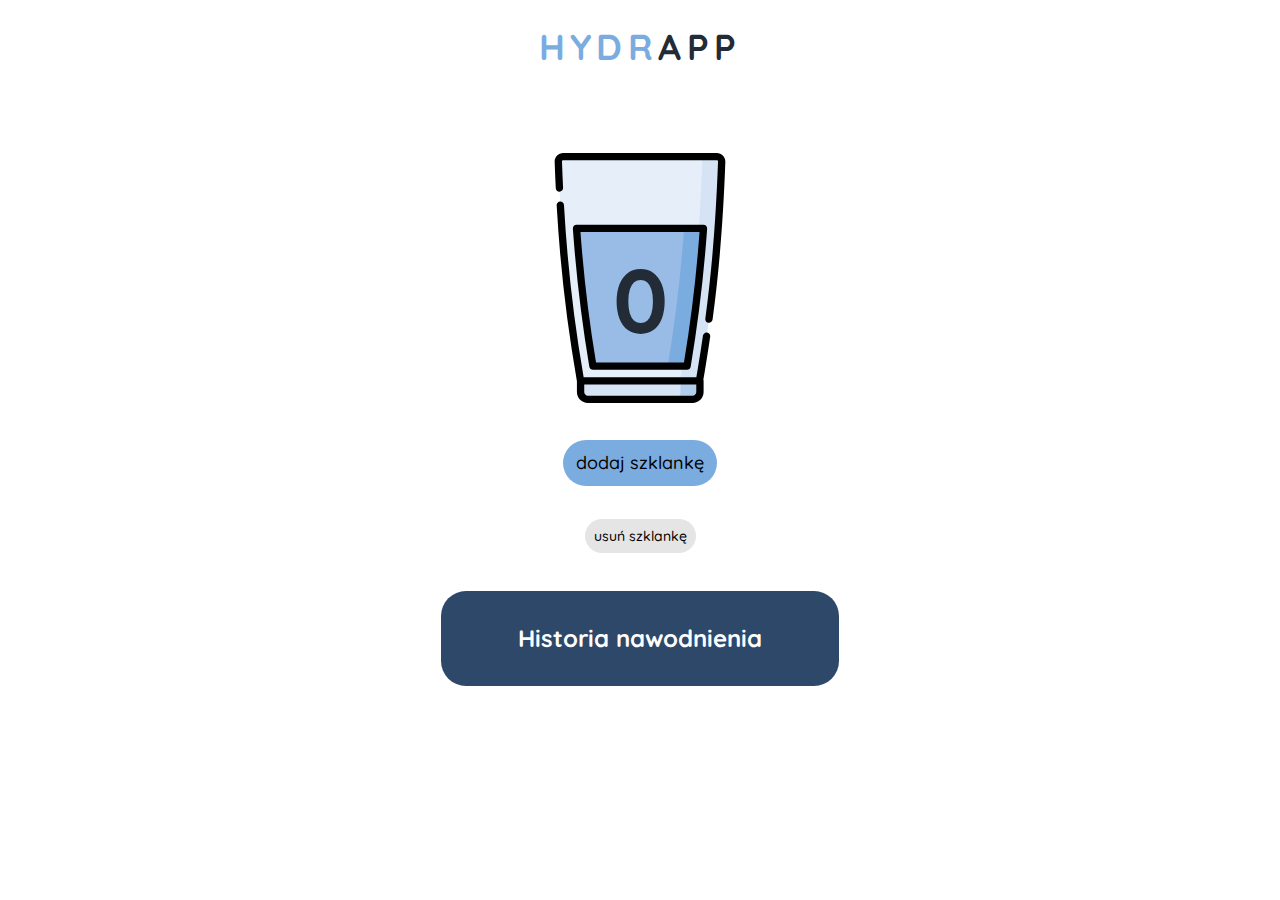
<file: index.html>
<!doctype html><html lang="en"><head><meta charset="UTF-8"><meta name="viewport" content="width=device-width,initial-scale=1"><title>WTF: Webpack starter kit</title><meta name="description" content="Your project description"><meta property="og:title" content><meta property="og:description" content><meta property="og:url" content><meta property="og:image" content="https://maciejkorsan.com/wtf-gulp-starter/assets/img/cover.png"><link rel="manifest" href="manifest.json"><link rel="apple-touch-icon" sizes="180x180" href="pwa/apple-icon-180.png"><link rel="apple-touch-icon" sizes="167x167" href="pwa/apple-icon-167.png"><link rel="apple-touch-icon" sizes="152x152" href="pwa/apple-icon-152.png"><link rel="apple-touch-icon" sizes="120x120" href="pwa/apple-icon-120.png"><meta name="apple-mobile-web-app-capable" content="yes"><link rel="apple-touch-startup-image" href="pwa/apple-splash-2048-2732.png" media="(device-width: 1024px) and (device-height: 1366px) and (-webkit-device-pixel-ratio: 2) and (orientation: portrait)"><link rel="apple-touch-startup-image" href="pwa/apple-splash-2732-2048.png" media="(device-width: 1024px) and (device-height: 1366px) and (-webkit-device-pixel-ratio: 2) and (orientation: landscape)"><link rel="apple-touch-startup-image" href="pwa/apple-splash-1668-2388.png" media="(device-width: 834px) and (device-height: 1194px) and (-webkit-device-pixel-ratio: 2) and (orientation: portrait)"><link rel="apple-touch-startup-image" href="pwa/apple-splash-2388-1668.png" media="(device-width: 834px) and (device-height: 1194px) and (-webkit-device-pixel-ratio: 2) and (orientation: landscape)"><link rel="apple-touch-startup-image" href="pwa/apple-splash-1668-2224.png" media="(device-width: 834px) and (device-height: 1112px) and (-webkit-device-pixel-ratio: 2) and (orientation: portrait)"><link rel="apple-touch-startup-image" href="pwa/apple-splash-2224-1668.png" media="(device-width: 834px) and (device-height: 1112px) and (-webkit-device-pixel-ratio: 2) and (orientation: landscape)"><link rel="apple-touch-startup-image" href="pwa/apple-splash-1536-2048.png" media="(device-width: 768px) and (device-height: 1024px) and (-webkit-device-pixel-ratio: 2) and (orientation: portrait)"><link rel="apple-touch-startup-image" href="pwa/apple-splash-2048-1536.png" media="(device-width: 768px) and (device-height: 1024px) and (-webkit-device-pixel-ratio: 2) and (orientation: landscape)"><link rel="apple-touch-startup-image" href="pwa/apple-splash-1242-2688.png" media="(device-width: 414px) and (device-height: 896px) and (-webkit-device-pixel-ratio: 3) and (orientation: portrait)"><link rel="apple-touch-startup-image" href="pwa/apple-splash-2688-1242.png" media="(device-width: 414px) and (device-height: 896px) and (-webkit-device-pixel-ratio: 3) and (orientation: landscape)"><link rel="apple-touch-startup-image" href="pwa/apple-splash-1125-2436.png" media="(device-width: 375px) and (device-height: 812px) and (-webkit-device-pixel-ratio: 3) and (orientation: portrait)"><link rel="apple-touch-startup-image" href="pwa/apple-splash-2436-1125.png" media="(device-width: 375px) and (device-height: 812px) and (-webkit-device-pixel-ratio: 3) and (orientation: landscape)"><link rel="apple-touch-startup-image" href="pwa/apple-splash-828-1792.png" media="(device-width: 414px) and (device-height: 896px) and (-webkit-device-pixel-ratio: 2) and (orientation: portrait)"><link rel="apple-touch-startup-image" href="pwa/apple-splash-1792-828.png" media="(device-width: 414px) and (device-height: 896px) and (-webkit-device-pixel-ratio: 2) and (orientation: landscape)"><link rel="apple-touch-startup-image" href="pwa/apple-splash-1242-2208.png" media="(device-width: 414px) and (device-height: 736px) and (-webkit-device-pixel-ratio: 3) and (orientation: portrait)"><link rel="apple-touch-startup-image" href="pwa/apple-splash-2208-1242.png" media="(device-width: 414px) and (device-height: 736px) and (-webkit-device-pixel-ratio: 3) and (orientation: landscape)"><link rel="apple-touch-startup-image" href="pwa/apple-splash-750-1334.png" media="(device-width: 375px) and (device-height: 667px) and (-webkit-device-pixel-ratio: 2) and (orientation: portrait)"><link rel="apple-touch-startup-image" href="pwa/apple-splash-1334-750.png" media="(device-width: 375px) and (device-height: 667px) and (-webkit-device-pixel-ratio: 2) and (orientation: landscape)"><link rel="apple-touch-startup-image" href="pwa/apple-splash-640-1136.png" media="(device-width: 320px) and (device-height: 568px) and (-webkit-device-pixel-ratio: 2) and (orientation: portrait)"><link rel="apple-touch-startup-image" href="pwa/apple-splash-1136-640.png" media="(device-width: 320px) and (device-height: 568px) and (-webkit-device-pixel-ratio: 2) and (orientation: landscape)"><link href="index.d98e3455.css" rel="stylesheet"></head><body><main><h1 class="logo">HYDR<span class="logo--color">APP</span></h1><img class="glass" src="img/water.aff20510.svg" alt><div class="flex"><p class="number flex counter--js">0</p><button class="button button__add--js">dodaj szklankę</button> <button class="button button__smaller button__remove--js">usuń szklankę</button></div></main><nav class="navigation"><a class="link scale-in-ver-bottom" href="another.html"><h2 class="history__header">Historia nawodnienia</h2></a></nav><script src="index.d98e3455.js"></script></body></html>
</file>
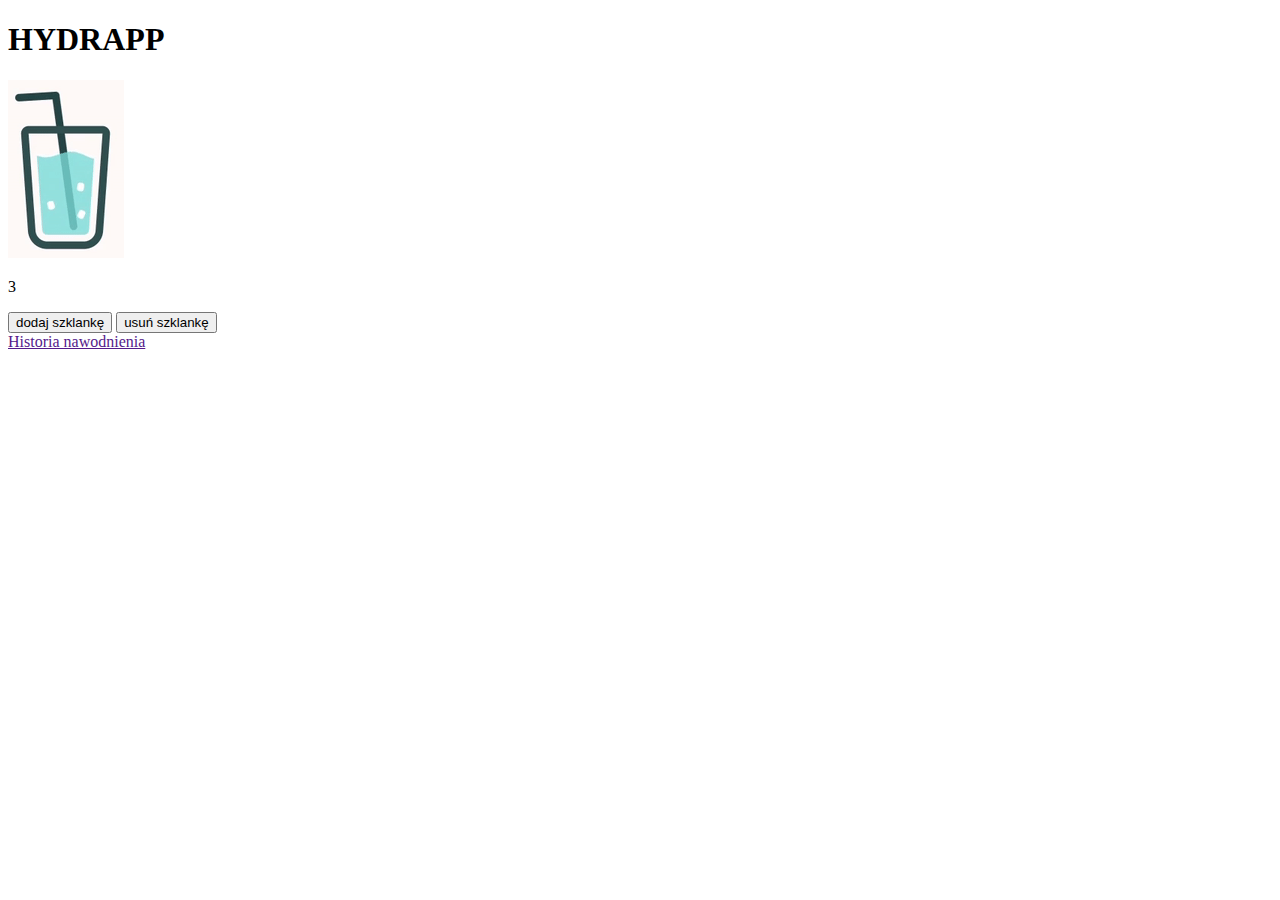
<file: src/pages/index.html>
<!DOCTYPE html>
<html lang="en">
  <head>
    <meta charset="UTF-8" />
    <meta
      name="viewport"
      content="width=device-width, initial-scale=1.0"
    />
    <title>WTF: Webpack starter kit</title>
    <meta name="description" content="Your project description" />
    <!-- Title -->
    <meta property="og:title" content="" />
    <!-- OPTIONAL description. 2-4 sentences. -->
    <meta property="og:description" content="" />
    <!-- full url with http(s) ie. https://maciejkorsan.github.io/my-repo/ -->
    <meta property="og:url" content="" />
    <!-- full url to the image with http(s) ie. https://maciejkorsan.github.io/my-repo/assets/img/fb.png. Facebook suggests at least 1200 x 630. -->
    <meta
      property="og:image"
      content="https://maciejkorsan.com/wtf-gulp-starter/assets/img/cover.png"
    />

    <!-- uncomment the line below to enable PWA  -->
    <link rel="manifest" href="manifest.json"/>

    <link
      rel="apple-touch-icon"
      sizes="180x180"
      href="pwa/apple-icon-180.png"
    />
    <link
      rel="apple-touch-icon"
      sizes="167x167"
      href="pwa/apple-icon-167.png"
    />
    <link
      rel="apple-touch-icon"
      sizes="152x152"
      href="pwa/apple-icon-152.png"
    />
    <link
      rel="apple-touch-icon"
      sizes="120x120"
      href="pwa/apple-icon-120.png"
    />

    <meta name="apple-mobile-web-app-capable" content="yes" />

    <link
      rel="apple-touch-startup-image"
      href="pwa/apple-splash-2048-2732.png"
      media="(device-width: 1024px) and (device-height: 1366px) and (-webkit-device-pixel-ratio: 2) and (orientation: portrait)"
    />
    <link
      rel="apple-touch-startup-image"
      href="pwa/apple-splash-2732-2048.png"
      media="(device-width: 1024px) and (device-height: 1366px) and (-webkit-device-pixel-ratio: 2) and (orientation: landscape)"
    />
    <link
      rel="apple-touch-startup-image"
      href="pwa/apple-splash-1668-2388.png"
      media="(device-width: 834px) and (device-height: 1194px) and (-webkit-device-pixel-ratio: 2) and (orientation: portrait)"
    />
    <link
      rel="apple-touch-startup-image"
      href="pwa/apple-splash-2388-1668.png"
      media="(device-width: 834px) and (device-height: 1194px) and (-webkit-device-pixel-ratio: 2) and (orientation: landscape)"
    />
    <link
      rel="apple-touch-startup-image"
      href="pwa/apple-splash-1668-2224.png"
      media="(device-width: 834px) and (device-height: 1112px) and (-webkit-device-pixel-ratio: 2) and (orientation: portrait)"
    />
    <link
      rel="apple-touch-startup-image"
      href="pwa/apple-splash-2224-1668.png"
      media="(device-width: 834px) and (device-height: 1112px) and (-webkit-device-pixel-ratio: 2) and (orientation: landscape)"
    />
    <link
      rel="apple-touch-startup-image"
      href="pwa/apple-splash-1536-2048.png"
      media="(device-width: 768px) and (device-height: 1024px) and (-webkit-device-pixel-ratio: 2) and (orientation: portrait)"
    />
    <link
      rel="apple-touch-startup-image"
      href="pwa/apple-splash-2048-1536.png"
      media="(device-width: 768px) and (device-height: 1024px) and (-webkit-device-pixel-ratio: 2) and (orientation: landscape)"
    />
    <link
      rel="apple-touch-startup-image"
      href="pwa/apple-splash-1242-2688.png"
      media="(device-width: 414px) and (device-height: 896px) and (-webkit-device-pixel-ratio: 3) and (orientation: portrait)"
    />
    <link
      rel="apple-touch-startup-image"
      href="pwa/apple-splash-2688-1242.png"
      media="(device-width: 414px) and (device-height: 896px) and (-webkit-device-pixel-ratio: 3) and (orientation: landscape)"
    />
    <link
      rel="apple-touch-startup-image"
      href="pwa/apple-splash-1125-2436.png"
      media="(device-width: 375px) and (device-height: 812px) and (-webkit-device-pixel-ratio: 3) and (orientation: portrait)"
    />
    <link
      rel="apple-touch-startup-image"
      href="pwa/apple-splash-2436-1125.png"
      media="(device-width: 375px) and (device-height: 812px) and (-webkit-device-pixel-ratio: 3) and (orientation: landscape)"
    />
    <link
      rel="apple-touch-startup-image"
      href="pwa/apple-splash-828-1792.png"
      media="(device-width: 414px) and (device-height: 896px) and (-webkit-device-pixel-ratio: 2) and (orientation: portrait)"
    />
    <link
      rel="apple-touch-startup-image"
      href="pwa/apple-splash-1792-828.png"
      media="(device-width: 414px) and (device-height: 896px) and (-webkit-device-pixel-ratio: 2) and (orientation: landscape)"
    />
    <link
      rel="apple-touch-startup-image"
      href="pwa/apple-splash-1242-2208.png"
      media="(device-width: 414px) and (device-height: 736px) and (-webkit-device-pixel-ratio: 3) and (orientation: portrait)"
    />
    <link
      rel="apple-touch-startup-image"
      href="pwa/apple-splash-2208-1242.png"
      media="(device-width: 414px) and (device-height: 736px) and (-webkit-device-pixel-ratio: 3) and (orientation: landscape)"
    />
    <link
      rel="apple-touch-startup-image"
      href="pwa/apple-splash-750-1334.png"
      media="(device-width: 375px) and (device-height: 667px) and (-webkit-device-pixel-ratio: 2) and (orientation: portrait)"
    />
    <link
      rel="apple-touch-startup-image"
      href="pwa/apple-splash-1334-750.png"
      media="(device-width: 375px) and (device-height: 667px) and (-webkit-device-pixel-ratio: 2) and (orientation: landscape)"
    />
    <link
      rel="apple-touch-startup-image"
      href="pwa/apple-splash-640-1136.png"
      media="(device-width: 320px) and (device-height: 568px) and (-webkit-device-pixel-ratio: 2) and (orientation: portrait)"
    />
    <link
      rel="apple-touch-startup-image"
      href="pwa/apple-splash-1136-640.png"
      media="(device-width: 320px) and (device-height: 568px) and (-webkit-device-pixel-ratio: 2) and (orientation: landscape)"
    />
  </head>
  <body>
    <main>
      <h1 class="logo">HYDR<span class="logo--color">APP</span></h1>
      <img class="glass" src="../assets/img/water1.gif" alt="" />
      <div class="flex">
        <p class="number flex">3</p>
        <button class="button">dodaj szklankę</button>
        <button class="button button__smaller">usuń szklankę</button>
      </div>
    </main>
    <nav class="navigation">
      <a class="link" href="">Historia nawodnienia</a>
    </nav>
  </body>
</html>
</file>
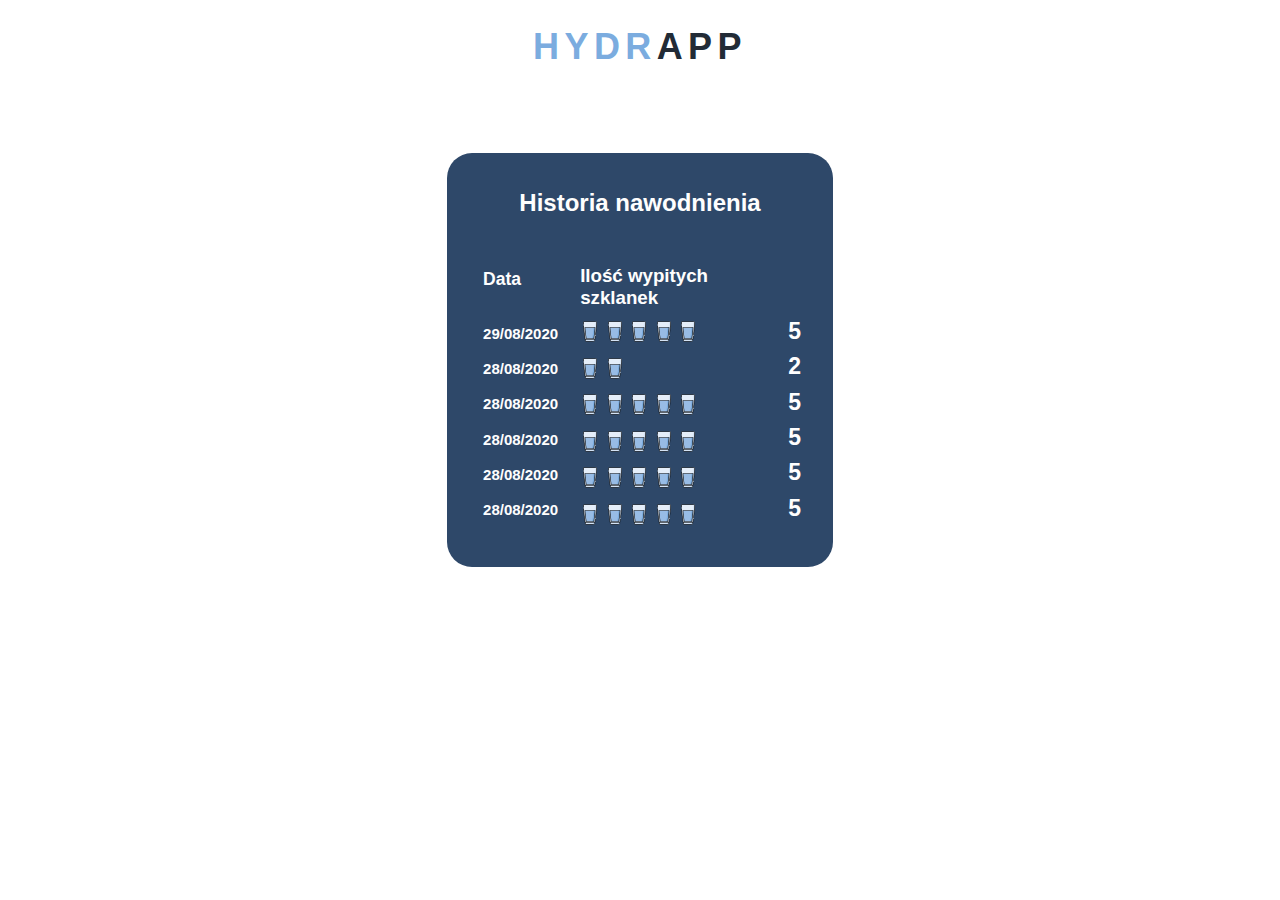
<file: another.html>
<!doctype html><html lang="en"><head><meta charset="UTF-8"><meta name="viewport" content="width=device-width,initial-scale=1"><title>WTF Webpack starterkit</title><link href="index.d98e3455.css" rel="stylesheet"></head><body><main><a class="homepage" href="index.html"><h1 class="logo">HYDR<span class="logo--color">APP</span></h1></a><section class="background"><h2 class="history__header">Historia nawodnienia</h2><span class="history"><ul class="history__date"><h3 class="history__date--item">Data</h3><li class="history__date--item">29/08/2020</li><li class="history__date--item">28/08/2020</li><li class="history__date--item">28/08/2020</li><li class="history__date--item">28/08/2020</li><li class="history__date--item">28/08/2020</li><li class="history__date--item">28/08/2020</li></ul><ul class="history__glasses"><h3 class="history__glasses--header">Ilość wypitych szklanek</h3><li class="history__glasses--item"><img class="glass--small" src="img/water.aff20510.svg" alt=""> <img class="glass--small" src="img/water.aff20510.svg" alt=""> <img class="glass--small" src="img/water.aff20510.svg" alt=""> <img class="glass--small" src="img/water.aff20510.svg" alt=""> <img class="glass--small" src="img/water.aff20510.svg" alt=""></li><li class="history__glasses--item"><img class="glass--small" src="img/water.aff20510.svg" alt=""> <img class="glass--small" src="img/water.aff20510.svg" alt=""></li><li class="history__glasses--item"><img class="glass--small" src="img/water.aff20510.svg" alt=""> <img class="glass--small" src="img/water.aff20510.svg" alt=""> <img class="glass--small" src="img/water.aff20510.svg" alt=""> <img class="glass--small" src="img/water.aff20510.svg" alt=""> <img class="glass--small" src="img/water.aff20510.svg" alt=""></li><li class="history__glasses--item"><img class="glass--small" src="img/water.aff20510.svg" alt=""> <img class="glass--small" src="img/water.aff20510.svg" alt=""> <img class="glass--small" src="img/water.aff20510.svg" alt=""> <img class="glass--small" src="img/water.aff20510.svg" alt=""> <img class="glass--small" src="img/water.aff20510.svg" alt=""></li><li class="history__glasses--item"><img class="glass--small" src="img/water.aff20510.svg" alt=""> <img class="glass--small" src="img/water.aff20510.svg" alt=""> <img class="glass--small" src="img/water.aff20510.svg" alt=""> <img class="glass--small" src="img/water.aff20510.svg" alt=""> <img class="glass--small" src="img/water.aff20510.svg" alt=""></li><li class="history__glasses--item"><img class="glass--small" src="img/water.aff20510.svg" alt=""> <img class="glass--small" src="img/water.aff20510.svg" alt=""> <img class="glass--small" src="img/water.aff20510.svg" alt=""> <img class="glass--small" src="img/water.aff20510.svg" alt=""> <img class="glass--small" src="img/water.aff20510.svg" alt=""></li></ul><ul class="history__numbers"><li class="history__glasses--special">5</li><li class="history__glasses--special">2</li><li class="history__glasses--special">5</li><li class="history__glasses--special">5</li><li class="history__glasses--special">5</li><li class="history__glasses--special">5</li></ul></span></section></main><script src="index.d98e3455.js"></script><script src="another.d98e3455.js"></script></body></html>
</file>
<file: index.d98e3455.css>
@import url(https://fonts.googleapis.com/css2?family=Quicksand:wght@400;500;700&display=swap);
/*! normalize.css v8.0.1 | MIT License | github.com/necolas/normalize.css */main{display:block}h1{font-size:2em;margin:.67em 0}hr{box-sizing:content-box;height:0;overflow:visible}pre{font-family:monospace,monospace;font-size:1em}a{background-color:transparent}abbr[title]{border-bottom:none;text-decoration:underline;text-decoration:underline dotted}b,strong{font-weight:bolder}code,kbd,samp{font-family:monospace,monospace;font-size:1em}small{font-size:80%}sub,sup{font-size:75%;line-height:0;position:relative;vertical-align:baseline}sub{bottom:-.25em}sup{top:-.5em}img{border-style:none}button,input,optgroup,select,textarea{font-family:inherit;font-size:100%;line-height:1.15;margin:0}button,input{overflow:visible}button,select{text-transform:none}[type=button],[type=reset],[type=submit],button{-webkit-appearance:button}[type=button]::-moz-focus-inner,[type=reset]::-moz-focus-inner,[type=submit]::-moz-focus-inner,button::-moz-focus-inner{border-style:none;padding:0}[type=button]:-moz-focusring,[type=reset]:-moz-focusring,[type=submit]:-moz-focusring,button:-moz-focusring{outline:1px dotted ButtonText}fieldset{padding:.35em .75em .625em}legend{box-sizing:border-box;color:inherit;display:table;max-width:100%;padding:0;white-space:normal}progress{vertical-align:baseline}textarea{overflow:auto}[type=checkbox],[type=radio]{box-sizing:border-box;padding:0}[type=number]::-webkit-inner-spin-button,[type=number]::-webkit-outer-spin-button{height:auto}[type=search]{-webkit-appearance:textfield;outline-offset:-2px}[type=search]::-webkit-search-decoration{-webkit-appearance:none}::-webkit-file-upload-button{-webkit-appearance:button;font:inherit}details{display:block}summary{display:list-item}[hidden],template{display:none}@-webkit-keyframes circles{0%{transform:translate(-50%,-50%) scale(1)}20%{transform:translate(-50%,-50%) scale(1.5)}30%{transform:translate(-50%,-50%) scale(.8)}70%{transform:translate(-50%,-50%) scale(1.9)}to{transform:translate(-50%,-50%) scale(1)}}@keyframes circles{0%{transform:translate(-50%,-50%) scale(1)}20%{transform:translate(-50%,-50%) scale(1.5)}30%{transform:translate(-50%,-50%) scale(.8)}70%{transform:translate(-50%,-50%) scale(1.9)}to{transform:translate(-50%,-50%) scale(1)}}.hello{position:relative;z-index:0}.hello__logo{position:relative;z-index:2020}.hello__circles{position:absolute;top:50%;left:50%;will-change:transform;width:220px;height:220px;background:rgba(0,0,0,.1);border-radius:50%;-webkit-animation:circles 20s ease-in infinite;animation:circles 20s ease-in infinite}.hello__circles:after{-webkit-animation:circles 17s ease-out infinite;animation:circles 17s ease-out infinite}.hello__circles:after,.hello__circles:before{position:absolute;top:50%;left:50%;will-change:transform;width:220px;height:220px;background:rgba(0,0,0,.1);border-radius:50%;content:"";display:block;z-index:1}.hello__circles:before{-webkit-animation:circles 20s ease-in infinite;animation:circles 20s ease-in infinite}html{line-height:1.15;-webkit-text-size-adjust:100%;box-sizing:border-box}*,:after,:before{box-sizing:inherit}body{background:#fff;font-family:Quicksand,sans-serif;flex-direction:column;width:100%;margin:0}.logo,body{display:flex;align-items:center;justify-content:center}.logo{font-weight:700;font-size:36px;line-height:45px;letter-spacing:.15em;color:#7bacdf;padding-bottom:60px}.logo--color{color:#222b36}.homepage{text-decoration:none}.glass{width:250px}.glass--small{width:20px;height:29.1px}.flex{display:flex;align-items:center;justify-content:center;flex-direction:column}.number{font-size:90px;font-weight:700;z-index:2;color:#222b36;margin:0;position:absolute;transform:translateY(-210px)}.button{background-color:#7bacdf;border-radius:50px;border:none;padding:13px;font-weight:500;font-size:18px;margin-top:33px;cursor:pointer}.button__smaller{font-size:14px;background-color:#e5e5e5;padding:9px;margin-bottom:60px}.navigation{width:100%;height:50px}.icon,.navigation{display:flex;align-items:center;justify-content:center}.icon{color:#fefefe}.link{text-decoration:none;padding:14px;width:397.77px}.background,.link{background-color:#2e4869;color:#fefefe;border-radius:25px}.background{padding:16px}.history{display:flex;flex-direction:row}.history__header{text-align:center;font-weight:medium}.history__date{padding:0}.history__date--item{padding:0 12px 18px 20px}.history__date{list-style:none;font-size:15px;font-weight:700}.history__glasses{list-style:none;width:198px;margin:10px;padding:0}.history__glasses--header{padding-bottom:9px;margin-bottom:0}.history__glasses--item{padding-bottom:3px;margin-bottom:0}.history__glasses--special{padding-bottom:9px;padding-right:16px;font-size:23px;font-weight:700}.history__numbers{list-style:none;margin-top:81px;padding:0}.scale-in-ver-bottom{-webkit-animation:scale-in-ver-bottom .5s cubic-bezier(.25,.46,.45,.94) both;animation:scale-in-ver-bottom .5s cubic-bezier(.25,.46,.45,.94) both}@-webkit-keyframes scale-in-ver-bottom{0%{transform:scaleY(0);transform-origin:0 100%;opacity:1}to{transform:scaleY(1);transform-origin:0 100%;opacity:1}}@keyframes scale-in-ver-bottom{0%{transform:scaleY(0);transform-origin:0 100%;opacity:1}to{transform:scaleY(1);transform-origin:0 100%;opacity:1}}
</file>
